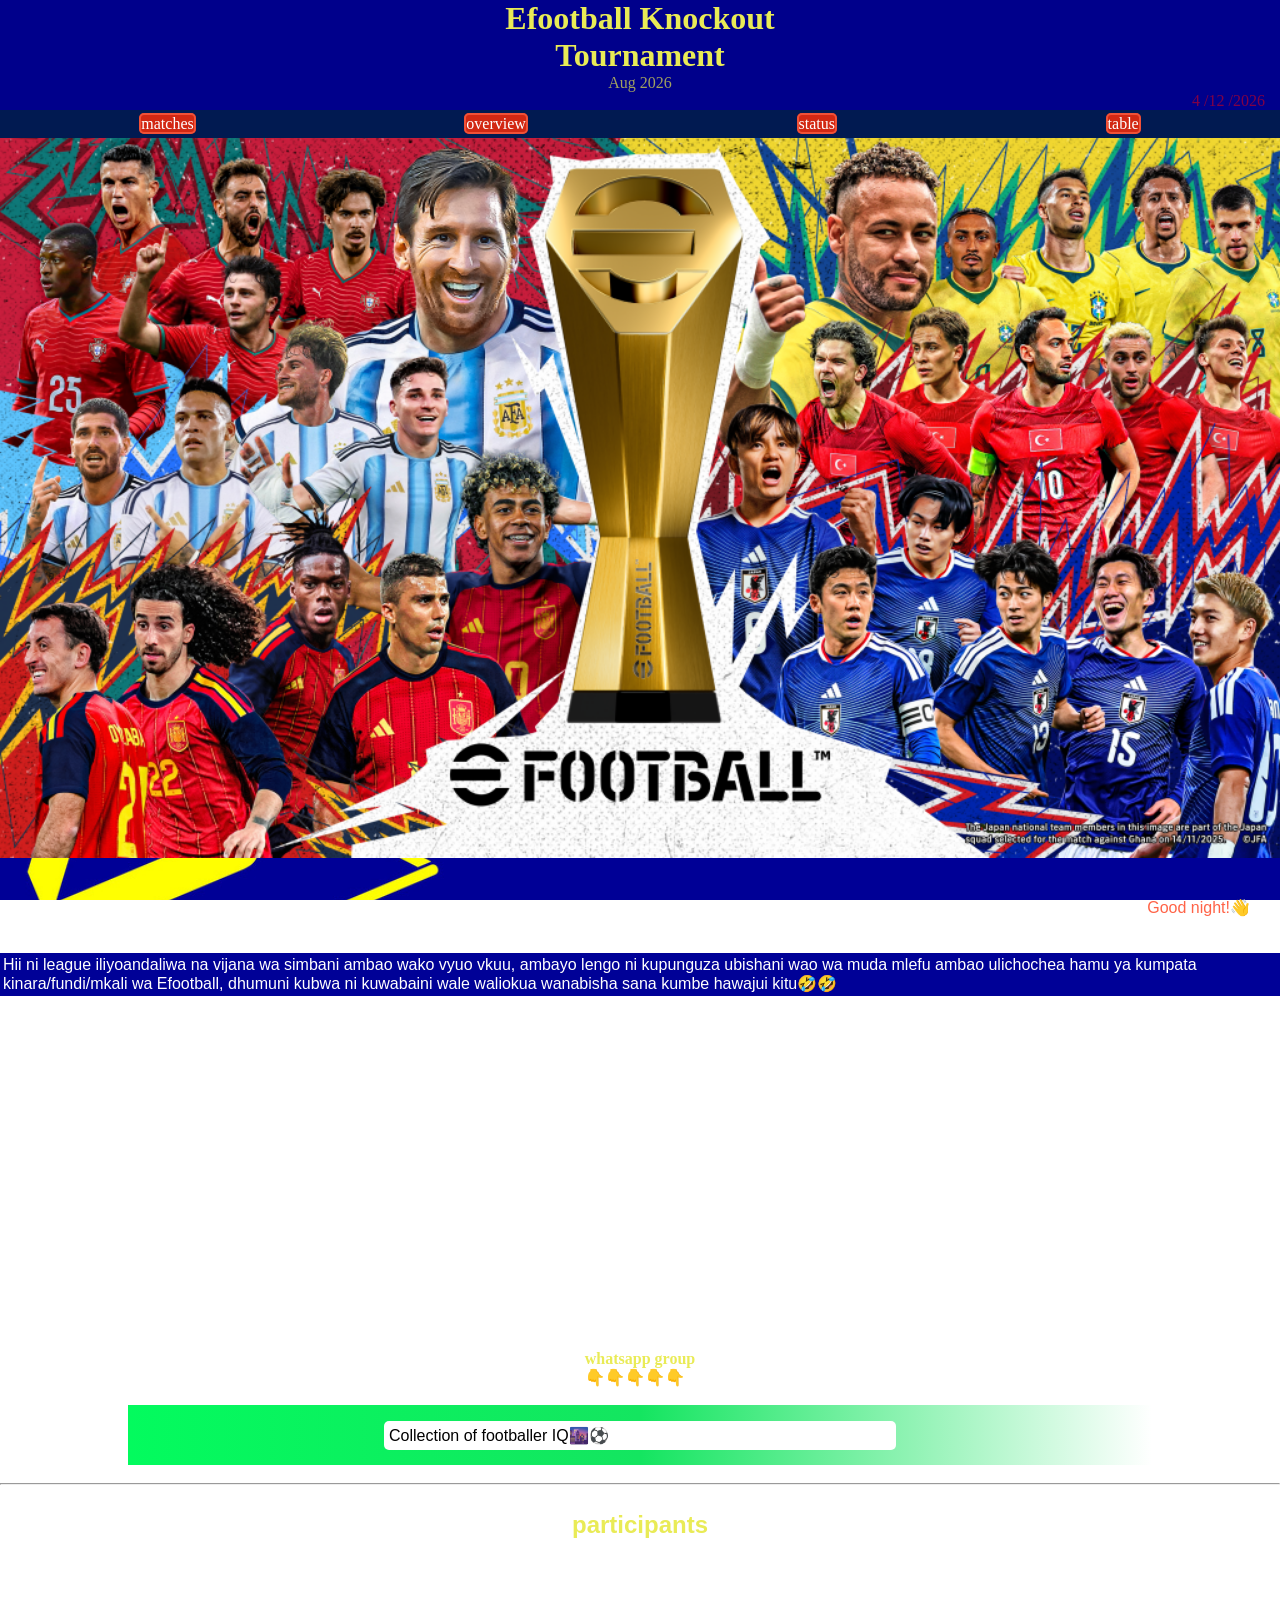
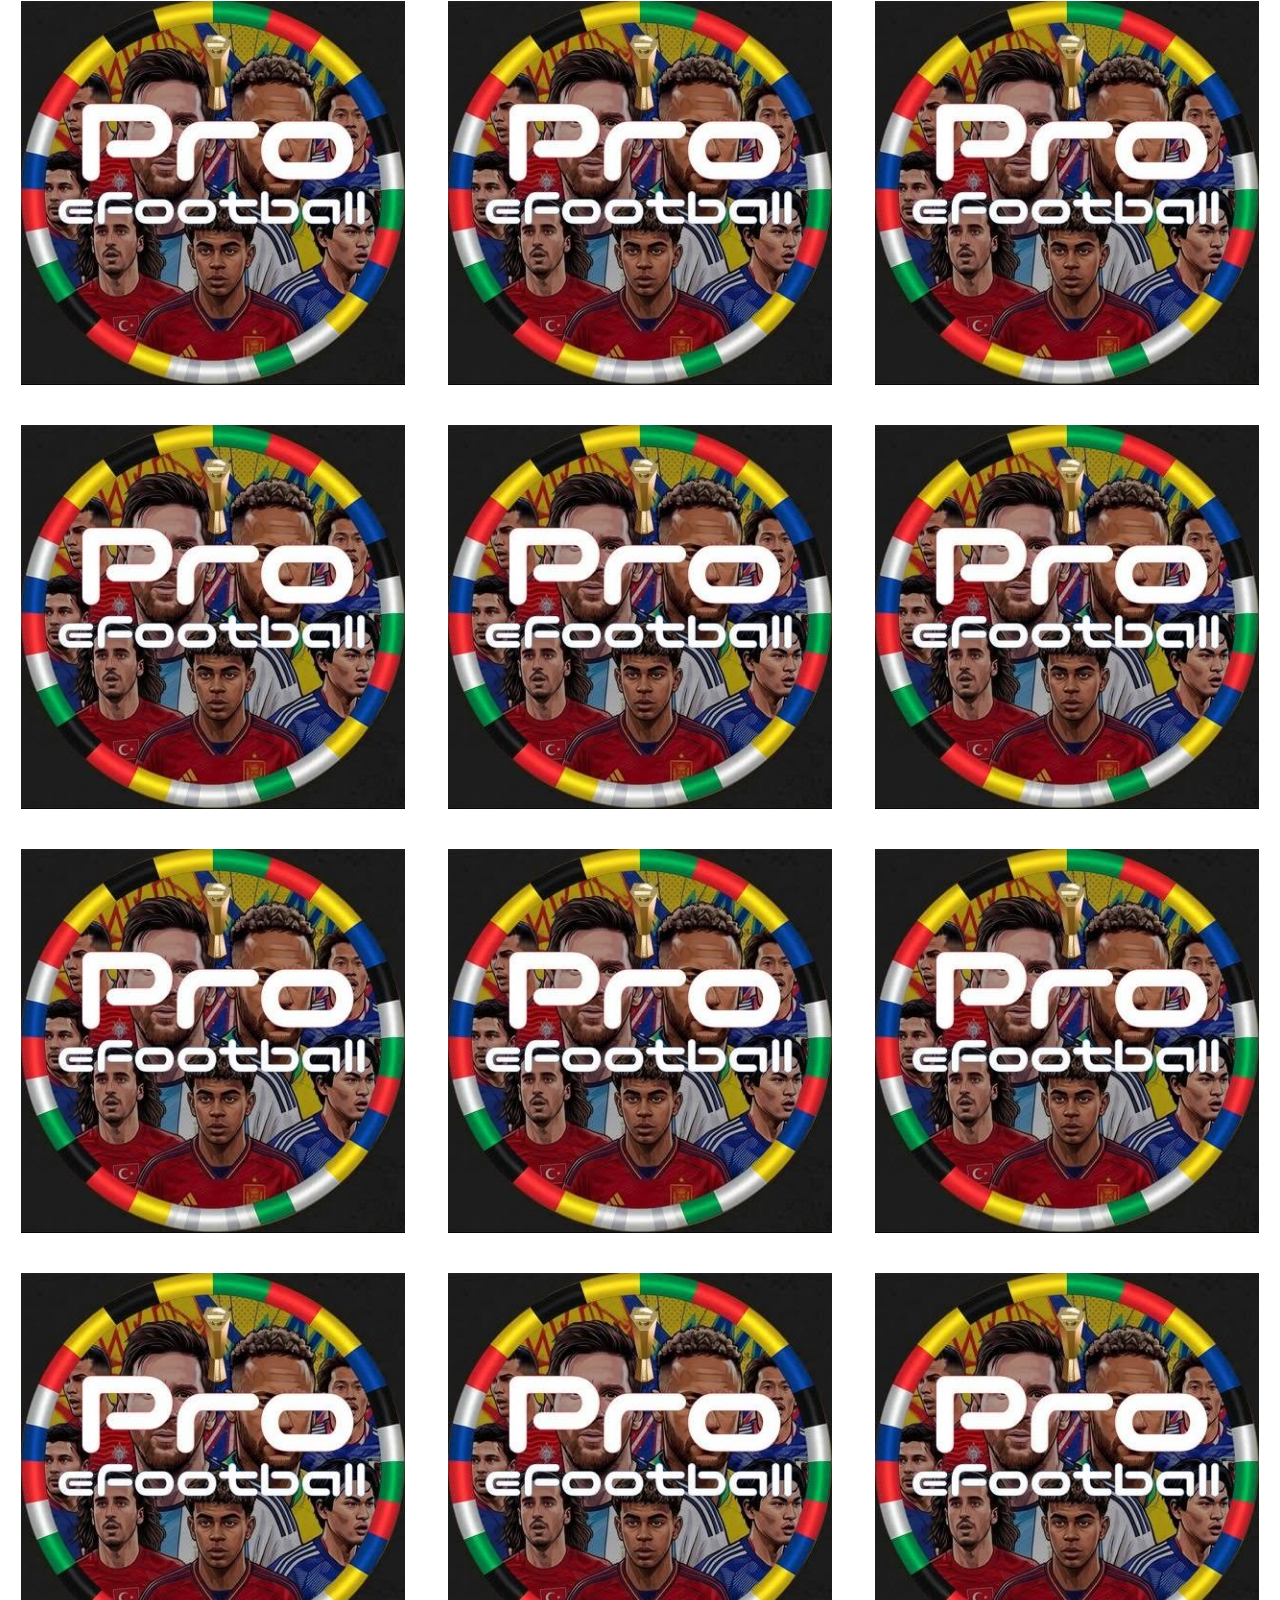
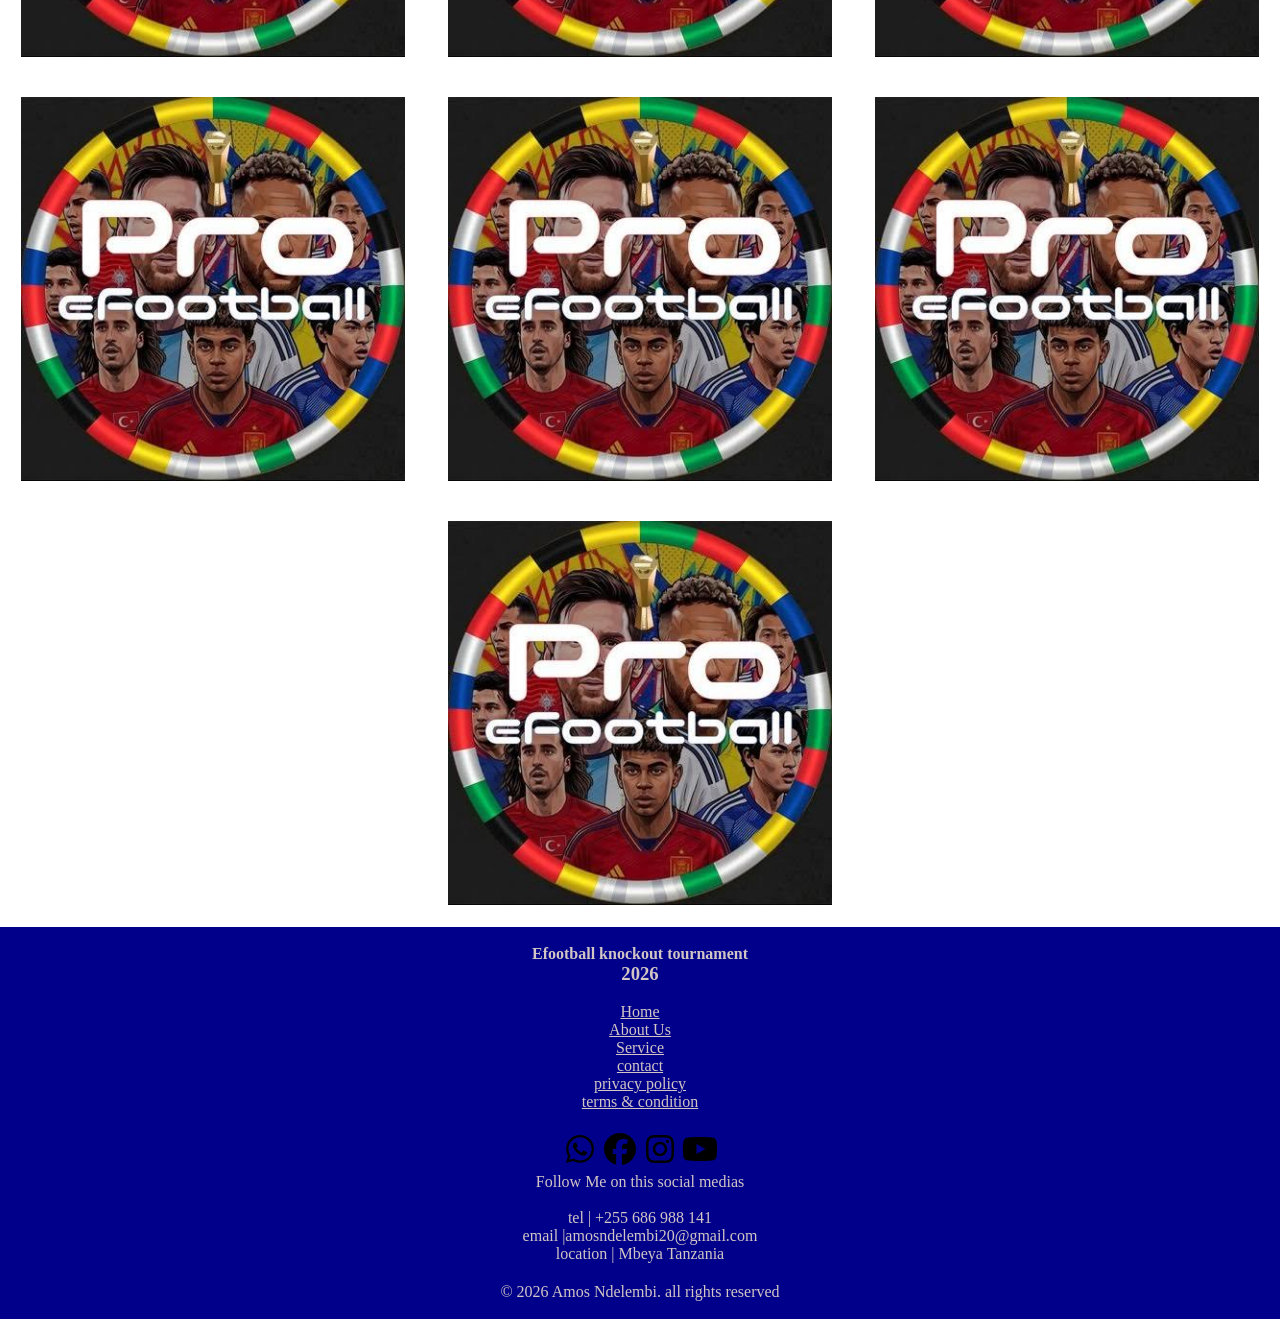
<file: index.html>
<!DOCTYPE html>
<html lang="en">
<head>
    <meta charset="UTF-8">
    <meta name="viewport" content="width=device-width, initial-scale=1.0">
    <title>Efootball knockout tournament</title>
    <link rel="stylesheet" href="style.css">
    <link rel="icon" type="image/x-icon" href="channels4_profile.jpg">
</head>
<body>
    <header>
        <div class="head">
            <h1 style="color: #E9EB56; text-align: center;">Efootball Knockout <br>Tournament </h1>
            <p style="color: #A1A160; text-align: center;">Aug 2026</p>
            <!-- <p id="date">date of today</p> -->
            <P id="demo"></P>
            <script>

                let date = new Date();

                let day = date.getDate();
                let month = date.getMonth() + 1;
                let year = date.getFullYear();

                document.getElementById('demo').innerHTML = day + " /" + month + " /" + year;
            </script>
        </div>
        <div class="link1">
            <div><a href="matches.html" class="link" title="view matches">matches</a></div>
            <div><a href="index.html" class="link" title="overview">overview</a></div>
            <div><a href="status.html" class="link" title="view status">status</a></div>
            <div><a href="table.html" class="link" title="view table">table</a></div>
        </div>
    </header>

   <main >
        
       <img src="efootball_v550_keyvisual_4k-1024x576.png" alt="photo" height="auto" width="100%">
       <br>
        <br><br>
        <div id="morning">
            <p id="good" style="font-family: Arial; text-align: end; color: tomato; padding-right:30px ;"></p>
            <script>
                let hour = new Date().getHours();
                let text;
        
                if(hour<=5){
                    text = "Good day!👋"
                }
                else if(hour<=11){
                    text = "Good morning!👋"
                }
                else if(hour<=15){
                    text = "Good afternoon!👋"
                }
                else if(hour<=18){
                    text = "Good evening!👋"
                }
                else{
                    text = "Good night!👋"
                }
                document.getElementById('good').innerHTML = text;
            </script>
        <div/><br><br>

     
      <!-- whatsapp group -->
      <div class="whatchannel" style="display: flex; align-items: center; flex-direction: column;">
            <div class="caption">
                <p id="text" style="padding: 3px; background-color: #000197; color: white; font-family: Arial, Helvetica, sans-serif;">Hii ni league iliyoandaliwa na vijana wa simbani ambao wako vyuo vkuu, ambayo lengo ni kupunguza ubishani wao wa muda mlefu ambao  ulichochea hamu ya kumpata kinara/fundi/mkali wa Efootball, dhumuni kubwa ni kuwabaini wale waliokua wanabisha sana kumbe hawajui kitu🤣🤣</p>
            </div>
            <br>
                        
            <!-- video -->
            <video height="300px" width="100%" autoplay muted>
                <source src="eFootball 2027 Mobile Best Goal🤔 - RIYANZ FC (1080p, h264).mp4">
            </video><br><br>


            <p style="color: #E9EB56;"><b>whatsapp group  <br> 👇👇👇👇👇</b></p> <br>
            <div class="kadogo" >
                <a href="https://chat.whatsapp.com/Gdx4RAJ3Z257T3Cns7PKDm" id="whatsappgroup" title="Open Whatsapp Group" target="_blank" style="font-family: Arial, Helvetica, sans-serif;">Collection of footballer IQ🌆⚽</a>
            </div>
      </div>
      <br> <hr style="border: solid 0.5 goldenrod;"><br>

      


    <!-- picha ndogondogo -->
      <h2 style="color: #E9EB56; padding: 8px; text-align: center;font-family: 'Gill Sans', 'Gill Sans MT', Calibri, 'Trebuchet MS', sans-serif;">participants</h2> <br><br>
      <!-- <div class="box" style="display: flex;"> -->
        <!-- 111111 -->
            <div class="box2" >
                <div class="bo" style=" width: 30%; border-radius: 5px;" >
                    <p style="color: white; font-family:'Trebuchet MS', 'Lucida Sans Unicode', 'Lucida Grande', 'Lucida Sans', Arial, sans-serif;">Hema Jr</p> 
                    <img src="images (1).jpg" alt="" height="auto" width="100%">
                </div>
                <div class="bo"  style=" width: 30%">
                    <p style="color: white; font-family:'Trebuchet MS', 'Lucida Sans Unicode', 'Lucida Grande', 'Lucida Sans', Arial, sans-serif;">Phenomenal four</p>
                    <img src="images (1).jpg" alt="" height="auto" width="100%">
                </div>
                <div class="bo"  style=" width: 30%">
                    <p style="color: white; font-family:'Trebuchet MS', 'Lucida Sans Unicode', 'Lucida Grande', 'Lucida Sans', Arial, sans-serif;">Official willy</p>
                    <img src="images (1).jpg" alt="" height="auto" width="100%">
                </div>
            </div> <br>


          <!-- 222222222   -->
            <div class="box2">
                <div class="bo"  style=" width: 30%">
                    <p style="color:white; font-family:'Trebuchet MS', 'Lucida Sans Unicode', 'Lucida Grande', 'Lucida Sans', Arial, sans-serif;">Meck 015</p>
                    <img src="images (1).jpg" alt="" height="auto" width="100%">
                </div>
                <div class="bo"  style=" width: 30%">
                    <p style="color: white; font-family:'Trebuchet MS', 'Lucida Sans Unicode', 'Lucida Grande', 'Lucida Sans', Arial, sans-serif;">Majula the Great</p>
                    <img src="images (1).jpg" alt="" height="auto" width="100%">
                </div>
                <div class="bo" style=" width: 30%; border-radius: 5px;" >
                    <p style="color: white; font-family:'Trebuchet MS', 'Lucida Sans Unicode', 'Lucida Grande', 'Lucida Sans', Arial, sans-serif;">Gigoh Jr</p> 
                    <img src="images (1).jpg" alt="" height="auto" width="100%">
                </div>
            </div><br>



         <!-- 33333333    -->
            <div class="box2" >
                <div class="bo" style=" width: 30%; border-radius: 5px;" >
                     <p style="color: white; font-family:'Trebuchet MS', 'Lucida Sans Unicode', 'Lucida Grande', 'Lucida Sans', Arial, sans-serif;">Hustler001</p> 
                     <img src="images (1).jpg" alt="" height="auto" width="100%">
                </div>
                 <div class="bo"  style=" width: 30%">
                     <!-- <p style="color: #f0a709;"></p>  -->
                     <p style="color: white; font-family:'Trebuchet MS', 'Lucida Sans Unicode', 'Lucida Grande', 'Lucida Sans', Arial, sans-serif;">Viva Jimmy</p>
                     <img src="images (1).jpg" alt="" height="auto" width="100%">
                </div>
                 <div class="bo"  style=" width: 30%">
                     <p style="color: white; font-family:'Trebuchet MS', 'Lucida Sans Unicode', 'Lucida Grande', 'Lucida Sans', Arial, sans-serif;">Josyfy</p>
                     <img src="images (1).jpg" alt="" height="auto" width="100%">
                </div>
            </div> <br>


        <!-- 444444444  -->
            <div class="box2">
            
                <div class="bo" style=" width: 30%; border-radius: 5px;" >
                    <p style="color: white; font-family:'Trebuchet MS', 'Lucida Sans Unicode', 'Lucida Grande', 'Lucida Sans', Arial, sans-serif;">Chumpu</p> 
                    <img src="images (1).jpg" alt="" height="auto" width="100%">
                </div>
               
                <div class="bo"  style=" width: 30%">
                    <p style="color: white; font-family:'Trebuchet MS', 'Lucida Sans Unicode', 'Lucida Grande', 'Lucida Sans', Arial, sans-serif;">4js</p>
                    <img src="images (1).jpg" alt="" height="auto" width="100%">
                </div>
                <div class="bo"  style=" width: 30%">
                    <p style="color: white; font-family:'Trebuchet MS', 'Lucida Sans Unicode', 'Lucida Grande', 'Lucida Sans', Arial, sans-serif;">Malenda boy</p>
                    <img src="images (1).jpg" alt="" height="auto" width="100%">
                </div>
            </div><br>




         <!-- 555555555  -->    
            <div class="box2">
                <div class="bo"  style=" width: 30%">
                    <p style="color: white; font-family:'Trebuchet MS', 'Lucida Sans Unicode', 'Lucida Grande', 'Lucida Sans', Arial, sans-serif;">Samba Loketo</p>
                    <img src="images (1).jpg" alt="" height="auto" width="100%">
                </div>
                <div class="bo"  style=" width: 30%">
                    <p style="color: white; font-family:'Trebuchet MS', 'Lucida Sans Unicode', 'Lucida Grande', 'Lucida Sans', Arial, sans-serif;">Chochii</p>
                    <img src="images (1).jpg" alt="" height="auto" width="100%">
                </div>
                <div class="bo" style=" width: 30%; border-radius: 5px;" >
                    <p style="color: white; font-family:'Trebuchet MS', 'Lucida Sans Unicode', 'Lucida Grande', 'Lucida Sans', Arial, sans-serif;">MWALIMA</p> 
                    <img src="images (1).jpg" alt="" height="auto" width="100%">
                </div>
            </div> <br>


        <!-- 66666666     -->
            <div class="box1" style="display:flex; justify-content: space-around;" >
                <div class="bo"  style=" width: 30%">
                    <p style="color: white; font-family:'Trebuchet MS', 'Lucida Sans Unicode', 'Lucida Grande', 'Lucida Sans', Arial, sans-serif;">INeymar10</p>
                    <img src="images (1).jpg" alt="" height="auto" width="100%">
                </div>

            </div><br>
      
   </main>
   <footer>
    <!-- copyright -->
        <br>
        <p style="text-align: center; color: rgb(210, 197, 197); "><b>Efootball knockout tournament</b></p>
        <h3 style="text-align: center; color: rgb(210, 197, 197)">2026</h3>
         <br>
        
        <!-- link    -->
        <div class="linkmuhimu">
            <a href="" class="muhimu">Home</a>
            <a href="" class="muhimu">About Us</a>
            <a href="" class="muhimu">Service</a>
            <a href="" class="muhimu">contact</a>
            <a href="" class="muhimu">privacy policy</a>
            <a href="" class="muhimu">terms & condition</a>
        </div> <br>
        <div class="social">
            <a href="https://wa.me/255686988141" id="whatsapp" target="_blank"><img src="whatsapp-brands-solid-full.svg" alt="whatsap" height="40px" width="40px"></a>
            <a href="https://WWW.facebook.com/ndelembiamos" id="face" target="_blank"><img src="facebook-brands-solid-full.svg" alt="facebook" height="40px" width="40px"></a>
            <a href="https://www.instagram.com/AmosNdelembi" id="insta" target="_blank"><img src="instagram-brands-solid-full.svg" alt="instagram" height="40px" width="40px"></a>
            <a href="https://WWW.youtube.com/@AmosNdelembi" id="you" target="_blank"><img src="youtube-brands-solid-full.svg" alt="youtube" height="40px" width="40px"></a>
        </div>
        <p style="text-align: center; color: rgb(210, 197, 197)">Follow Me on this social medias</p> <br>
        <p  style="text-align: center; color: rgb(210, 197, 197)">tel | +255 686 988 141</p>
        <p  style="text-align: center; color: rgb(210, 197, 197)">email |amosndelembi20@gmail.com</p>
        <p  style="text-align: center; color: rgb(210, 197, 197)">location | Mbeya Tanzania</p>
        
        <p id="last" style="color: rgb(210, 197, 197)">&copy; 2026 Amos Ndelembi. all rights reserved </p> <br>
   </footer>


</body>
</html>
</file>
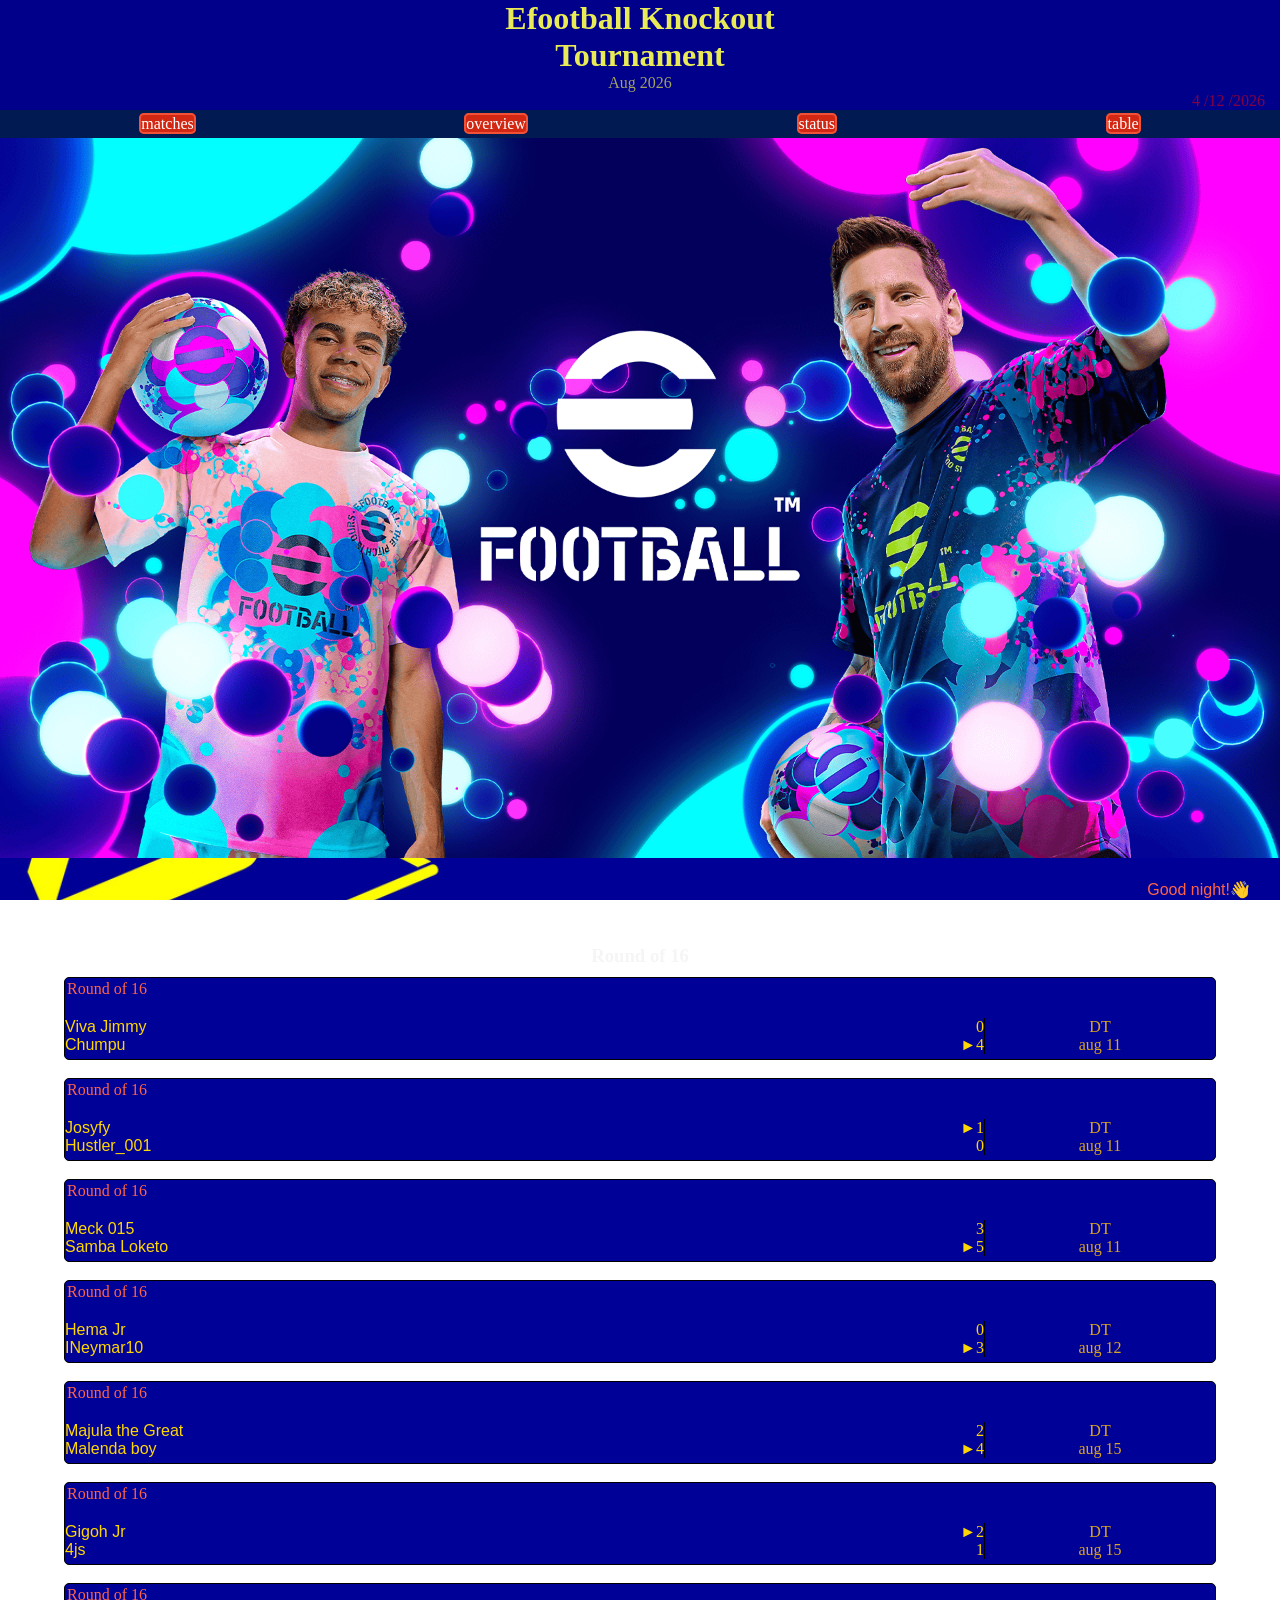
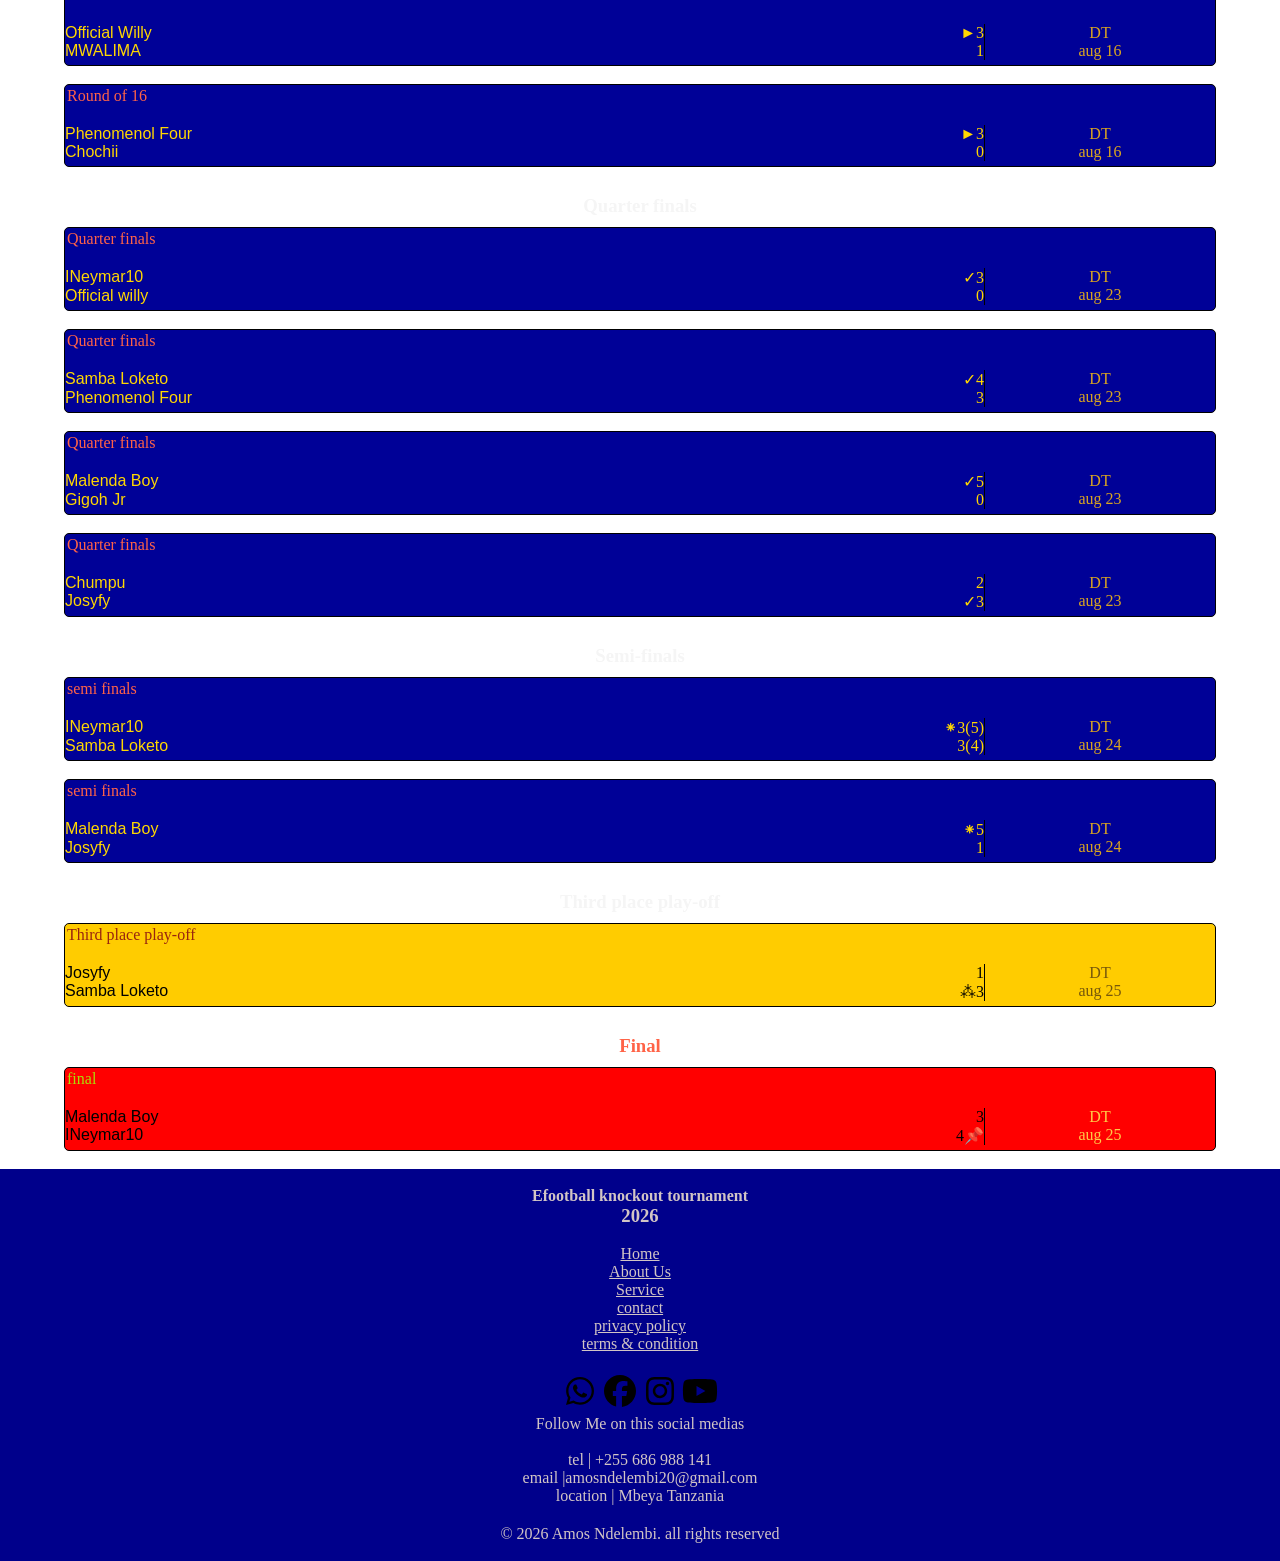
<file: matches.html>
<!DOCTYPE html>
<html lang="en">
<head>
    <meta charset="UTF-8">
    <meta name="viewport" content="width=device-width, initial-scale=1.0">
    <title>Efootball knockout tournament</title>
    <link rel="stylesheet" href="style.css">
    <link rel="icon" type="image/x-icon" href="channels4_profile.jpg">
</head>
<body>
    <header>
        <div class="head">
            <h1 style="color: #E9EB56; text-align: center;">Efootball Knockout <br>Tournament </h1>
            <p style="color: #A1A160; text-align: center;">Aug 2026</p>
            <!-- <p id="date">date of today</p> -->
            <P id="demo"></P>
            <script>

                let date = new Date();

                let day = date.getDate();
                let month = date.getMonth() + 1;
                let year = date.getFullYear();

                document.getElementById('demo').innerHTML = day + " /" + month + " /" + year;
            </script>
        </div>
        <div class="link1">
            <div><a href="matches.html" class="link">matches</a></div>
            <div><a href="index.html" class="link">overview</a></div>
            <div><a href="status.html" class="link">status</a></div>
            <div><a href="table.html" class="link">table</a></div>
        </div>
    </header>


      <!-- maelzooooo -->
    <main>
        <img src="main_page_1.png" alt="page" height="auto" width="100%">
        <br><br>
        <div id="morning">
            <p id="good" style="font-family: Arial; text-align: end; color: tomato; padding-right:30px ;"></p>
            <script>
                let hour = new Date().getHours();
                let text;
        
                if(hour<=5){
                    text = "Good day!👋"
                }
                else if(hour<=11){
                    text = "Good morning!👋"
                }
                else if(hour<=15){
                    text = "Good afternoon!👋"
                }
                else if(hour<=18){
                    text = "Good evening!👋"
                }
                else{
                    text = "Good night!👋"
                }
                document.getElementById('good').innerHTML = text;
            </script>
        <div/><br><br>
            
       <h3 style="text-align:center; padding:10px; color: whitesmoke">Round of 16</h3> 
       <div class="case" style="display: flex; justify-content: center; flex-direction: column; align-items: center;">


        <!-- 11111 -->
            <div class="case1" style="border: solid 1px black; width: 90%; border-radius: 5px; padding-bottom: 5px;" >
                <p style="padding: 2px; color: tomato;">Round of 16</p> <br>
                    <div id="bad" style="display: flex;">
                        <div class="cas1" style="border-right: solid 1px black; width: 80%;">
                            <div class="ca1" style="display: flex; justify-content: space-between;">
                                <p style="color: gold;font-family: Arial, Helvetica, sans-serif;">Viva Jimmy</p>
                                <p style="color: gold">0</p>
                            </div>
                            <div class="ca1" style="display: flex; justify-content: space-between;">
                                <p style="color: gold;font-family: Arial, Helvetica, sans-serif;">Chumpu</p>
                                <p style="color: gold">►4</p>
                            </div>
                        </div>
                        <div class="cas2" style=" width: 20%;" >
                            <p style="text-align: center; color: goldenrod;">DT</p>
                            <p style="text-align: center; color: goldenrod;">aug 11</p>
                        </div>
                    </div>    
            </div><br>



            <!-- 222222222 -->

            <div class="case1" style="border: solid 1px black; width: 90%; border-radius: 5px; padding-bottom: 5px;" >
                <p style="padding: 2px; color: tomato;">Round of 16</p> <br>
                    <div id="bad" style="display: flex;">
                        <div class="cas1" style="border-right: solid 1px black; width: 80%;">
                            <div class="ca1" style="display: flex; justify-content: space-between;">
                                <p style="color: gold;font-family: Arial, Helvetica, sans-serif;">Josyfy</p>
                                <p style="color: gold">►1</p>
                            </div>
                            <div class="ca1" style="display: flex; justify-content: space-between;">
                                <p style="color: gold;font-family: Arial, Helvetica, sans-serif;">Hustler_001</p>
                                <p style="color: gold">0</p>
                            </div>
                        </div>
                        <div class="cas2" style=" width: 20%;" >
                            <p style="text-align: center; color:goldenrod">DT</p>
                            <p style="text-align: center; color: goldenrod;">aug 11</p>
                        </div>
                    </div>    
            </div> <br>

        <!-- 33333333     -->
            <div class="case1" style="border: solid 1px black; width: 90%; border-radius: 5px; padding-bottom: 5px;" >
                <p style="padding: 2px; color: tomato;">Round of 16</p> <br>
                    <div id="bad" style="display: flex;">
                        <div class="cas1" style="border-right: solid 1px black; width: 80%;">
                            <div class="ca1" style="display: flex; justify-content: space-between;">
                                <p style="color: gold;font-family: Arial, Helvetica, sans-serif;">Meck 015</p>
                                <p style="color: gold">3</p>
                            </div>
                            <div class="ca1" style="display: flex; justify-content: space-between;">
                                <p style="color: gold;font-family: Arial, Helvetica, sans-serif;">Samba Loketo</p>
                                <p style="color: gold">►5</p>
                            </div>
                        </div>
                        <div class="cas2" style=" width: 20%;" >
                            <p style="text-align: center; color:goldenrod">DT</p>
                            <p style="text-align: center; color: goldenrod;">aug 11</p>
                        </div>
                    </div>    
            </div> <br>

         <!-- 4444444    -->
            <div class="case1" style="border: solid 1px black; width: 90%; border-radius: 5px; padding-bottom: 5px;" >
                <p style="padding: 2px; color: tomato;">Round of 16</p> <br>
                    <div id="bad" style="display: flex;">
                        <div class="cas1" style="border-right: solid 1px black; width: 80%;">
                            <div class="ca1" style="display: flex; justify-content: space-between;">
                                <p style="color: gold;font-family: Arial, Helvetica, sans-serif;">Hema Jr</p>
                                <p style="color: gold">0</p>
                            </div>
                            <div class="ca1" style="display: flex; justify-content: space-between;">
                                <p style="color: gold;font-family: Arial, Helvetica, sans-serif;">INeymar10</p>
                                <p style="color: gold">►3</p>
                            </div>
                        </div>
                        <div class="cas2" style=" width: 20%;" >
                            <p style="text-align: center; color:goldenrod">DT</p>
                            <p style="text-align: center; color: goldenrod;">aug 12</p>
                        </div>
                    </div>    
            </div> <br>


        <!-- 5555555     -->
            <div class="case1" style="border: solid 1px black; width: 90%; border-radius: 5px; padding-bottom: 5px;" >
                <p style="padding: 2px; color: tomato;">Round of 16</p> <br>
                    <div id="bad" style="display: flex;">
                        <div class="cas1" style="border-right: solid 1px black; width: 80%;">
                            <div class="ca1" style="display: flex; justify-content: space-between;">
                                <p style="color: gold;font-family: Arial, Helvetica, sans-serif;">Majula the Great</p>
                                <p style="color: gold">2</p>
                            </div>
                            <div class="ca1" style="display: flex; justify-content: space-between;">
                                <p style="color: gold;font-family: Arial, Helvetica, sans-serif;">Malenda boy</p>
                                <p style="color: gold">►4</p>
                            </div>
                        </div>
                        <div class="cas2" style=" width: 20%;" >
                            <p style="text-align: center; color:goldenrod">DT</p>
                            <p style="text-align: center; color: goldenrod;">aug 15</p>
                        </div>
                    </div>    
            </div> <br>


        <!-- 6666666     -->
            <div class="case1" style="border: solid 1px black; width: 90%; border-radius: 5px; padding-bottom: 5px;" >
                <p style="padding: 2px; color: tomato;">Round of 16</p> <br>
                    <div id="bad" style="display: flex;">
                        <div class="cas1" style="border-right: solid 1px black; width: 80%;">
                            <div class="ca1" style="display: flex; justify-content: space-between;">
                                <p style="color: gold;font-family: Arial, Helvetica, sans-serif;">Gigoh Jr</p>
                                <p style="color: gold">►2</p>
                            </div>
                            <div class="ca1" style="display: flex; justify-content: space-between;">
                                <p style="color: gold;font-family: Arial, Helvetica, sans-serif;">4js</p>
                                <p style="color: gold">1</p>
                            </div>
                        </div>
                        <div class="cas2" style=" width: 20%;" >
                            <p style="text-align: center; color:goldenrod">DT</p>
                            <p style="text-align: center; color: goldenrod;">aug 15</p>
                        </div>
                    </div>    
            </div> <br>


        <!-- 77777777     -->
            <div class="case1" style="border: solid 1px black; width: 90%; border-radius: 5px; padding-bottom: 5px;" >
                <p style="padding: 2px; color: tomato;">Round of 16</p> <br>
                    <div id="bad" style="display: flex;">
                        <div class="cas1" style="border-right: solid 1px black; width: 80%;">
                            <div class="ca1" style="display: flex; justify-content: space-between;">
                                <p style="color: gold;font-family: Arial, Helvetica, sans-serif;">Official Willy</p>
                                <p style="color: gold">►3</p>
                            </div>
                            <div class="ca1" style="display: flex; justify-content: space-between;">
                                <p style="color: gold;font-family: Arial, Helvetica, sans-serif;">MWALIMA</p>
                                <p style="color: gold">1</p>
                            </div>
                        </div>
                        <div class="cas2" style=" width: 20%;" >
                            <p style="text-align: center; color:goldenrod">DT</p>
                            <p style="text-align: center; color: goldenrod;">aug 16</p>
                        </div>
                    </div>    
            </div> <br>



            <!-- 88888888 -->
            <div class="case1" style="border: solid 1px black; width: 90%; border-radius: 5px; padding-bottom: 5px;" >
                <p style="padding: 2px; color: tomato;">Round of 16</p> <br>
                    <div id="bad" style="display: flex;">
                        <div class="cas1" style="border-right: solid 1px black; width: 80%;">
                            <div class="ca1" style="display: flex; justify-content: space-between;">
                                <p style="color: gold;font-family: Arial, Helvetica, sans-serif;">Phenomenol Four</p>
                                <p style="color: gold">►3</p>
                            </div>
                            <div class="ca1" style="display: flex; justify-content: space-between;">
                                <p style="color: gold;font-family: Arial, Helvetica, sans-serif;">Chochii</p>
                                <p style="color: gold">0</p>
                            </div>
                        </div>
                        <div class="cas2" style=" width: 20%;" >
                            <p style="text-align: center; color:goldenrod">DT</p>
                            <p style="text-align: center; color: goldenrod;">aug 16</p>
                        </div>
                    </div>    
            </div> <br>
            
<!-- round 8 -->
       </div>
       <h3 style="text-align:center; padding:10px; color: whitesmoke">Quarter finals</h3> 
       <div class="case" style="display: flex; justify-content: center; flex-direction: column; align-items: center;">


        <!-- 11111 -->
            <div class="case1" style="border: solid 1px black; width: 90%; border-radius: 5px; padding-bottom: 5px;" >
                <p style="padding: 2px; color: tomato;">Quarter finals</p> <br>
                    <div id="bad" style="display: flex;">
                        <div class="cas1" style="border-right: solid 1px black; width: 80%;">
                            <div class="ca1" style="display: flex; justify-content: space-between;">
                                <p style="color: gold;font-family: Arial, Helvetica, sans-serif;">INeymar10</p>
                                <p style="color: gold">✓3</p>
                            </div>
                            <div class="ca1" style="display: flex; justify-content: space-between;">
                                <p style="color: gold;font-family: Arial, Helvetica, sans-serif;">Official willy</p>
                                <p style="color: gold">0</p>
                            </div>
                        </div>
                        <div class="cas2" style=" width: 20%;" >
                            <p style="text-align: center; color: goldenrod;">DT</p>
                            <p style="text-align: center; color: goldenrod;">aug 23</p>
                        </div>
                    </div>    
            </div><br>



            <!-- 222222222 -->

            <div class="case1" style="border: solid 1px black; width: 90%; border-radius: 5px; padding-bottom: 5px;" >
                <p style="padding: 2px; color: tomato;">Quarter finals</p> <br>
                    <div id="bad" style="display: flex;">
                        <div class="cas1" style="border-right: solid 1px black; width: 80%;">
                            <div class="ca1" style="display: flex; justify-content: space-between;">
                                <p style="color: gold;font-family: Arial, Helvetica, sans-serif;">Samba Loketo</p>
                                <p style="color: gold">✓4</p>
                            </div>
                            <div class="ca1" style="display: flex; justify-content: space-between;">
                                <p style="color: gold;font-family: Arial, Helvetica, sans-serif;">Phenomenol Four</p>
                                <p style="color: gold">3</p>
                            </div>
                        </div>
                        <div class="cas2" style=" width: 20%;" >
                            <p style="text-align: center; color:goldenrod">DT</p>
                            <p style="text-align: center; color: goldenrod;">aug 23</p>
                        </div>
                    </div>    
            </div> <br>



         <!-- 333333    -->
            <div class="case1" style="border: solid 1px black; width: 90%; border-radius: 5px; padding-bottom: 5px;" >
                <p style="padding: 2px; color: tomato;">Quarter finals</p> <br>
                    <div id="bad" style="display: flex;">
                        <div class="cas1" style="border-right: solid 1px black; width: 80%;">
                            <div class="ca1" style="display: flex; justify-content: space-between;">
                                <p style="color: gold;font-family: Arial, Helvetica, sans-serif;">Malenda Boy</p>
                                <p style="color: gold">✓5</p>
                            </div>
                            <div class="ca1" style="display: flex; justify-content: space-between;">
                                <p style="color: gold;font-family: Arial, Helvetica, sans-serif;">Gigoh Jr</p>
                                <p style="color: gold">0</p>
                            </div>
                        </div>
                        <div class="cas2" style=" width: 20%;" >
                            <p style="text-align: center; color:goldenrod">DT</p>
                            <p style="text-align: center; color: goldenrod;">aug 23</p>
                        </div>
                    </div>    
            </div> <br>


        <!-- 4444444     -->
            <div class="case1" style="border: solid 1px black; width: 90%; border-radius: 5px; padding-bottom: 5px;" >
                <p style="padding: 2px; color: tomato;">Quarter finals</p> <br>
                    <div id="bad" style="display: flex;">
                        <div class="cas1" style="border-right: solid 1px black; width: 80%;">
                            <div class="ca1" style="display: flex; justify-content: space-between;">
                                <p style="color: gold;font-family: Arial, Helvetica, sans-serif;">Chumpu</p>
                                <p style="color: gold;">2</p>
                            </div>
                            <div class="ca1" style="display: flex; justify-content: space-between;">
                                <p style="color: gold;font-family: Arial, Helvetica, sans-serif;">Josyfy</p>
                                <p style="color: gold">✓3</p>
                            </div>
                        </div>
                        <div class="cas2" style=" width: 20%;" >
                            <p style="text-align: center; color:goldenrod">DT</p>
                            <p style="text-align: center; color: goldenrod;">aug 23</p>
                        </div>
                    </div>    
            </div> <br>
           
            
<!-- semi finals -->
       </div>
       <h3 style="text-align:center; padding:10px; color: whitesmoke">Semi-finals</h3> 
       <div class="case" style="display: flex; justify-content: center; flex-direction: column; align-items: center;">


        <!-- 11111 -->
            <div class="case1" style="border: solid 1px black; width: 90%; border-radius: 5px; padding-bottom: 5px;" >
                <p style="padding: 2px; color:tomato;">semi finals</p> <br>
                    <div id="bad" style="display: flex;">
                        <div class="cas1" style="border-right: solid 1px black; width: 80%;">
                            <div class="ca1" style="display: flex; justify-content: space-between;">
                                <p style="color: gold;font-family: Arial, Helvetica, sans-serif;">INeymar10</p>
                                <p style="color: gold">⁕3(5)</p>
                            </div>
                            <div class="ca1" style="display: flex; justify-content: space-between;">
                                <p style="color: gold;font-family: Arial, Helvetica, sans-serif;">Samba Loketo</p>
                                <p style="color: gold">3(4)</p>
                            </div>
                        </div>
                        <div class="cas2" style=" width: 20%;" >
                            <p style="text-align: center; color: goldenrod;">DT</p>
                            <p style="text-align: center; color: goldenrod;">aug 24</p>
                        </div>
                    </div>    
            </div><br>



            <!-- 222222222 -->

            <div class="case1" style="border: solid 1px black; width: 90%; border-radius: 5px; padding-bottom: 5px;" >
                <p style="padding: 2px; color: tomato;">semi finals</p> <br>
                    <div id="bad" style="display: flex;">
                        <div class="cas1" style="border-right: solid 1px black; width: 80%;">
                            <div class="ca1" style="display: flex; justify-content: space-between;">
                                <p style="color: gold;font-family: Arial, Helvetica, sans-serif;">Malenda Boy</p>
                                <p style="color: gold">⁕5</p>
                            </div>
                            <div class="ca1" style="display: flex; justify-content: space-between;">
                                <p style="color: gold;font-family: Arial, Helvetica, sans-serif;">Josyfy</p>
                                <p style="color: gold">1</p>
                            </div>
                        </div>
                        <div class="cas2" style=" width: 20%;" >
                            <p style="text-align: center; color:goldenrod">DT</p>
                            <p style="text-align: center; color: goldenrod;">aug 24</p>
                        </div>
                    </div>    
            </div> <br>
     
            
            <!-- third place play-off -->

       </div>
       <h3 style="text-align:center; padding:10px; color: whitesmoke">Third place play-off</h3> 
       <div class="cases" style="display: flex; justify-content: center; flex-direction: column; align-items: center;">


        <!-- 11111 -->
            <div class="case1" style="border: solid 1px black; width: 90%; border-radius: 5px; padding-bottom: 5px; background-color: rgb(255, 204, 0);" >
                <p style="padding: 2px; color: rgb(153, 36, 15);">Third place play-off</p> <br>
                    <div id="bad" style="display: flex;">
                        <div class="cas1" style="border-right: solid 1px black; width: 80%;">
                            <div class="ca1" style="display: flex; justify-content: space-between;">
                                <p style="font-family: Arial, Helvetica, sans-serif;">Josyfy</p>
                                <p>1</p>
                            </div>
                            <div class="ca1" style="display: flex; justify-content: space-between;">
                                <p style="font-family: Arial, Helvetica, sans-serif;">Samba Loketo</p>
                                <p>⁂3</p>
                            </div>
                        </div>
                        <div class="cas2" style=" width: 20%;" >
                            <p style="text-align: center; color:  rgb(118, 87, 11);">DT</p>
                            <p style="text-align: center; color:  rgb(118, 87, 11);">aug 25</p>
                        </div>
                    </div>    
            </div><br>

            <!-- final -->
       </div>
       <h3 style="text-align:center; padding:10px; color: tomato;">Final</h3> 
       <div class="cases" style="display: flex; justify-content: center; flex-direction: column; align-items: center;">


        <!-- 11111 -->
            <div class="case1" style="border: solid 1px black; width: 90%; border-radius: 5px; padding-bottom: 5px;background-color: red" >
                <p style="padding: 2px; color: rgb(171, 221, 7);">final</p> <br>
                    <div id="bad" style="display: flex;">
                        <div class="cas1" style="border-right: solid 1px black; width: 80%;">
                            <div class="ca1" style="display: flex; justify-content: space-between;">
                                <p style="font-family: Arial, Helvetica, sans-serif;">Malenda Boy</p>
                                <p >3</p>
                            </div>
                            <div class="ca1" style="display: flex; justify-content: space-between;">
                                <p style="font-family: Arial, Helvetica, sans-serif;">INeymar10</p>
                                <p >4📌</p>
                            </div>
                        </div>
                        <div class="cas2" style=" width: 20%;" >
                            <p style="text-align: center; color: rgb(255, 203, 71);">DT</p>
                            <p style="text-align: center; color: rgb(255, 203, 71);">aug 25</p>
                        </div>
                    </div>    
            </div><br>

    </main>

    <!-- mwishooooo -->

    <footer>
    <!-- copyright -->
        <br>
        <p style="text-align: center; color: rgb(210, 197, 197); "><b>Efootball knockout tournament</b></p>
        <h3 style="text-align: center; color: rgb(210, 197, 197); ">2026</h3>
         <br>
        
        <!-- link    -->
        <div class="linkmuhimu">
            <a href="" class="muhimu">Home</a>
            <a href="" class="muhimu">About Us</a>
            <a href="" class="muhimu">Service</a>
            <a href="" class="muhimu">contact</a>
            <a href="" class="muhimu">privacy policy</a>
            <a href="" class="muhimu">terms & condition</a>
        </div> <br>
        <div class="social">
            <a href="https://wa.me/255686988141" id="whatsapp" target="_blank"><img src="whatsapp-brands-solid-full.svg" alt="whatsap" height="40px" width="40px"></a>
            <a href="https://WWW.facebook.com/ndelembiamos" id="face" target="_blank"><img src="facebook-brands-solid-full.svg" alt="facebook" height="40px" width="40px"></a>
            <a href="https://www.instagram.com/AmosNdelembi" id="insta" target="_blank"><img src="instagram-brands-solid-full.svg" alt="instagram" height="40px" width="40px"></a>
            <a href="https://WWW.youtube.com/@AmosNdelembi" id="you" target="_blank"><img src="youtube-brands-solid-full.svg" alt="youtube" height="40px" width="40px"></a>
        </div>
        <p style="text-align: center; color: rgb(210, 197, 197);">Follow Me on this social medias</p> <br>
        <p  style="text-align: center; color: rgb(210, 197, 197);">tel | +255 686 988 141</p>
        <p  style="text-align: center; color: rgb(210, 197, 197);">email |amosndelembi20@gmail.com</p>
        <p  style="text-align: center; color: rgb(210, 197, 197);">location | Mbeya Tanzania</p>
        
        <p id="last" style="color: rgb(210, 197, 197);">&copy; 2026 Amos Ndelembi. all rights reserved </p> <br>
    </footer>
</body>
</html>
</file>
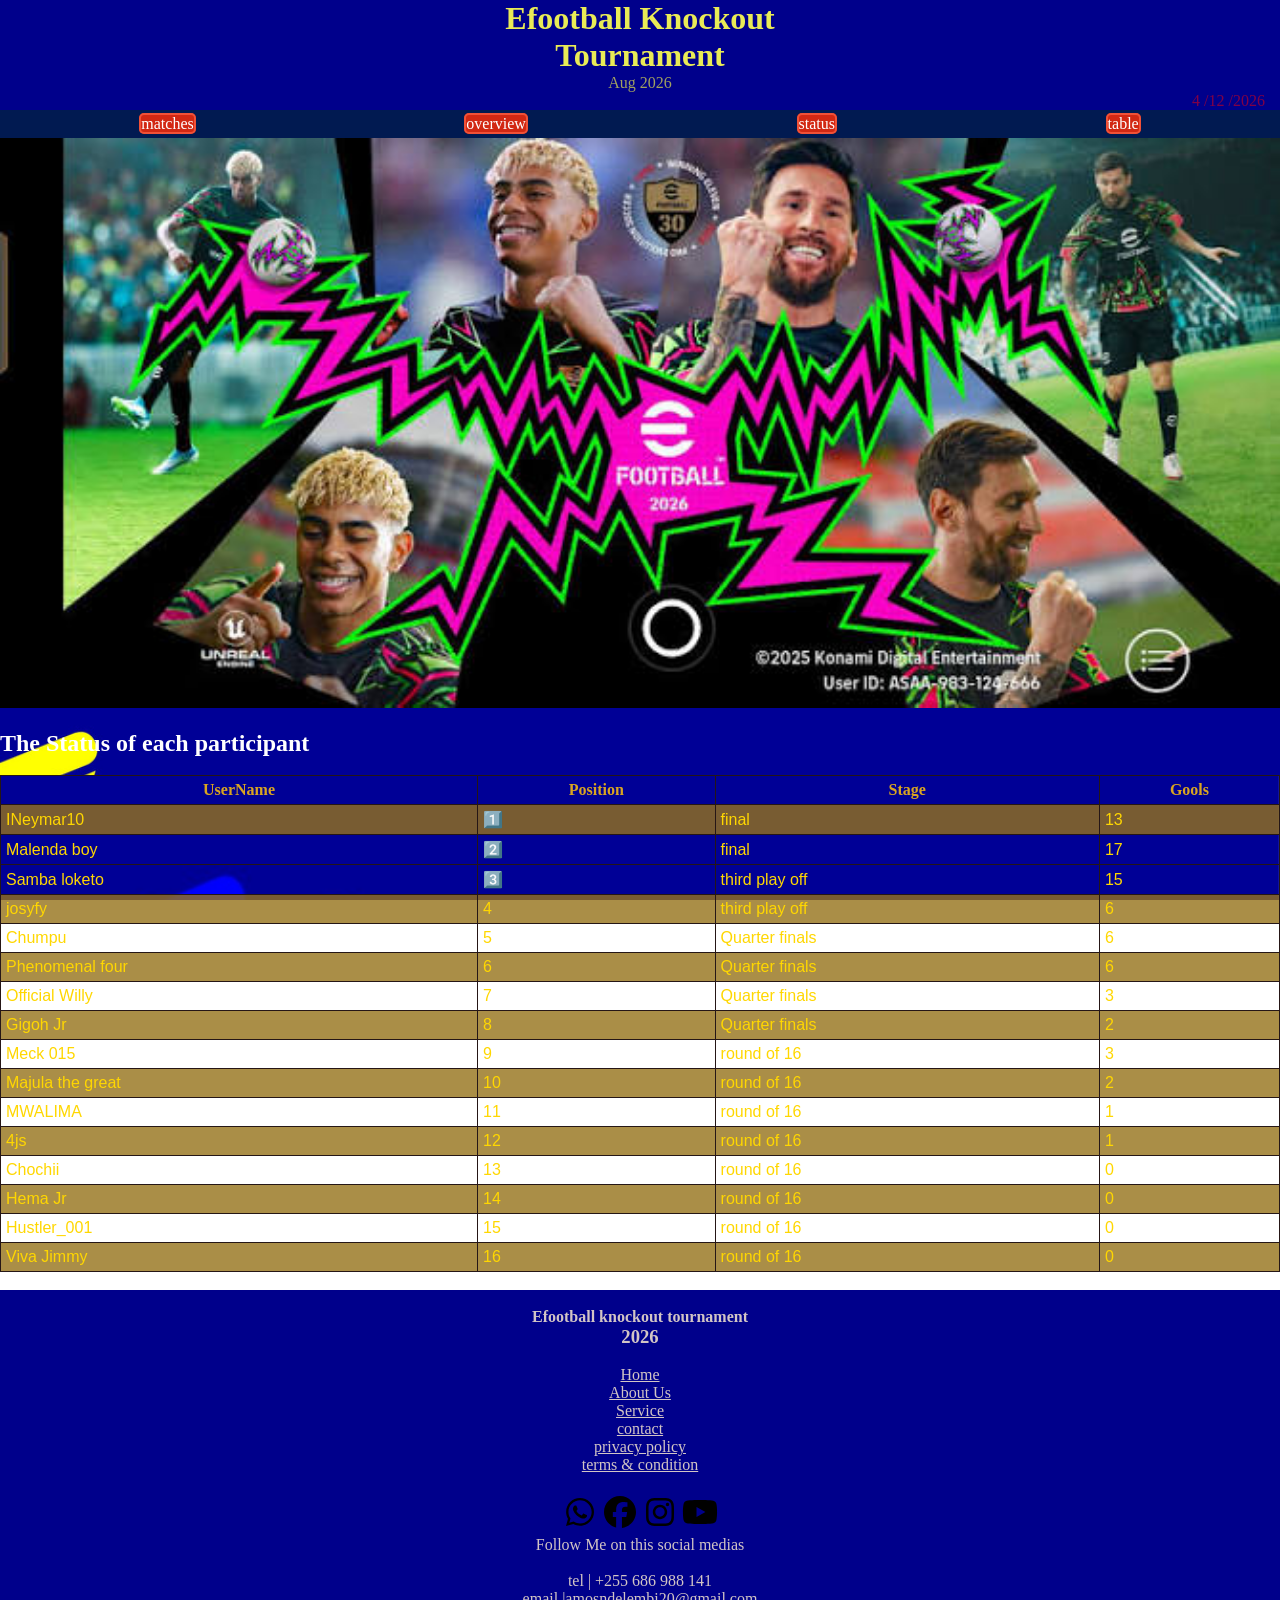
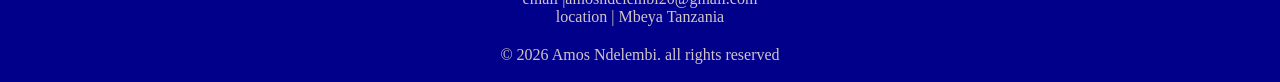
<file: status.html>
<!DOCTYPE html>
<html lang="en">
<head>
    <meta charset="UTF-8">
    <meta name="viewport" content="width=device-width, initial-scale=1.0">
    <title>Efootball knockout tournament</title>
    <link rel="stylesheet" href="style.css">
    <link rel="icon" type="image/x-icon" href="channels4_profile.jpg">
    <style>
        table,th,td{
            border: solid 1px rgb(37, 22, 22);
            border-collapse: collapse;
        }
        table{
            width: 100%;
            color:rgb(218, 165, 32);
            background-image: url(efootball_bg_cl2.jpg);
            background-attachment: fixed;
            background-size:cover;
        }
        th{
            padding: 5px;
        }
        td{
            color: gold;
            font-family: Arial, Helvetica, sans-serif;
            text-align: left;
            padding: 5px;

        }
        tr:nth-child(even) {
              background-color: rgba(150, 115, 27, 0.803);
        }

    </style>
</head>
<body>
    <header>
        <div class="head">
            <h1 style="color: #E9EB56; text-align: center;">Efootball Knockout <br>Tournament </h1>
            <p style="color: #A1A160; text-align: center;">Aug 2026</p>
            <!-- <p id="date">date of today</p> -->
            <P id="demo"></P>
            <script>

                let date = new Date();

                let day = date.getDate();
                let month = date.getMonth() + 1;
                let year = date.getFullYear();

                document.getElementById('demo').innerHTML = day + " /" + month + " /" + year;
            </script>
        </div>
        <div class="link1">
            <div><a href="matches.html" class="link">matches</a></div>
            <div><a href="index.html" class="link">overview</a></div>
            <div><a href="status.html" class="link">status</a></div>
            <div><a href="table.html" class="link">table</a></div>
        </div>
    </header>


  <!-- maelzooooo -->
    <main>
        <img src="images copy.jpg" alt="image" height="auto" width="100%">
        <br><br>
        <h2 style="color: white;">The Status of each participant</h2><br>
        <table>
            <tr>
                <th>UserName</th>
                <th>Position</th>
                <th>Stage</th>
                <th>Gools</th>
            </tr>
                <td>INeymar10</td>
                <td>1️⃣</td>
                <td>final</td>
                <td>13</td>
            </tr>
            <tr>
                <td>Malenda boy</td>
                <td>2️⃣</td>
                <td>final</td>
                <td>17</td>
            </tr>
            <tr>
            <tr>
                <td>Samba loketo</td>
                <td>3️⃣</td>
                <td>third play off</td>
                <td>15</td>
            </tr>
            <tr>
                <td>josyfy</td>
                <td>4</td>
                <td>third play off</td>
                <td>6</td>
            </tr>
            <tr>
                <td>Chumpu</td>
                <td>5</td>
                <td>Quarter finals</td>
                <td>6</td>
            </tr>
            <tr>
                <td>Phenomenal four</td>
                <td>6</td>
                <td>Quarter finals</td>
                <td>6</td>
            </tr>
            <tr>
                <td>Official Willy</td>
                <td>7</td>
                <td>Quarter finals</td>
                <td>3</td>
            </tr>
            <tr>
                <td>Gigoh Jr</td>
                <td>8</td>
                <td>Quarter finals</td>
                <td>2</td>
            </tr>
            <tr>
                <td>Meck 015</td>
                <td>9</td>
                <td>round of 16</td>
                <td>3</td>
            </tr>
            <tr>
                <td>Majula the great</td>
                <td>10</td>
                <td>round of 16</td>
                <td>2</td>
            </tr>
            <tr>
                <td>MWALIMA</td>
                <td>11</td>
                <td>round of 16</td>
                <td>1</td>
            </tr>
            <tr>
                <td>4js</td>
                <td>12</td>
                <td>round of 16</td>
                <td>1</td>
            </tr>
            <tr>
                <td>Chochii</td>
                <td>13</td>
                <td>round of 16</td>
                <td>0</td>
            </tr>
            <tr>
                <td>Hema Jr</td>
                <td>14</td>
                <td>round of 16</td>
                <td>0</td>
            </tr>
            <tr>
                <td>Hustler_001</td>
                <td>15</td>
                <td>round of 16</td>
                <td>0</td>
            </tr>
            <tr>
                <td>Viva Jimmy</td>
                <td>16</td>
                <td>round of 16</td>
                <td>0</td>
            </tr>
        </table>
        <br>
            <!-- <hr style="border: solid 2px gold;"><br> -->
    </main>

    <!-- mwishooooo -->

    <footer>
    <!-- copyright -->
        <br>
        <p style="text-align: center; color: rgb(210, 197, 197); "><b>Efootball knockout tournament</b></p>
        <h3 style="text-align: center; color: rgb(210, 197, 197); ">2026</h3>
         <br>
        
        <!-- link    -->
        <div class="linkmuhimu">
            <a href="" class="muhimu">Home</a>
            <a href="" class="muhimu">About Us</a>
            <a href="" class="muhimu">Service</a>
            <a href="" class="muhimu">contact</a>
            <a href="" class="muhimu">privacy policy</a>
            <a href="" class="muhimu">terms & condition</a>
        </div> <br>
        <div class="social">
            <a href="https://wa.me/255686988141" id="whatsapp" target="_blank"><img src="whatsapp-brands-solid-full.svg" alt="whatsap" height="40px" width="40px"></a>
            <a href="https://WWW.facebook.com/ndelembiamos" id="face" target="_blank"><img src="facebook-brands-solid-full.svg" alt="facebook" height="40px" width="40px"></a>
            <a href="https://www.instagram.com/AmosNdelembi" id="insta" target="_blank"><img src="instagram-brands-solid-full.svg" alt="instagram" height="40px" width="40px"></a>
            <a href="https://WWW.youtube.com/@AmosNdelembi" id="you" target="_blank"><img src="youtube-brands-solid-full.svg" alt="youtube" height="40px" width="40px"></a>
        </div>
        <p style="text-align: center; color: rgb(210, 197, 197);">Follow Me on this social medias</p> <br>
        <p  style="text-align: center; color: rgb(210, 197, 197);">tel | +255 686 988 141</p>
        <p  style="text-align: center; color: rgb(210, 197, 197);">email |amosndelembi20@gmail.com</p>
        <p  style="text-align: center; color: rgb(210, 197, 197);">location | Mbeya Tanzania</p>
        
        <p id="last" style="color: rgb(210, 197, 197);">&copy; 2026 Amos Ndelembi. all rights reserved </p> <br>
    </footer>

</body>
</html>
</file>
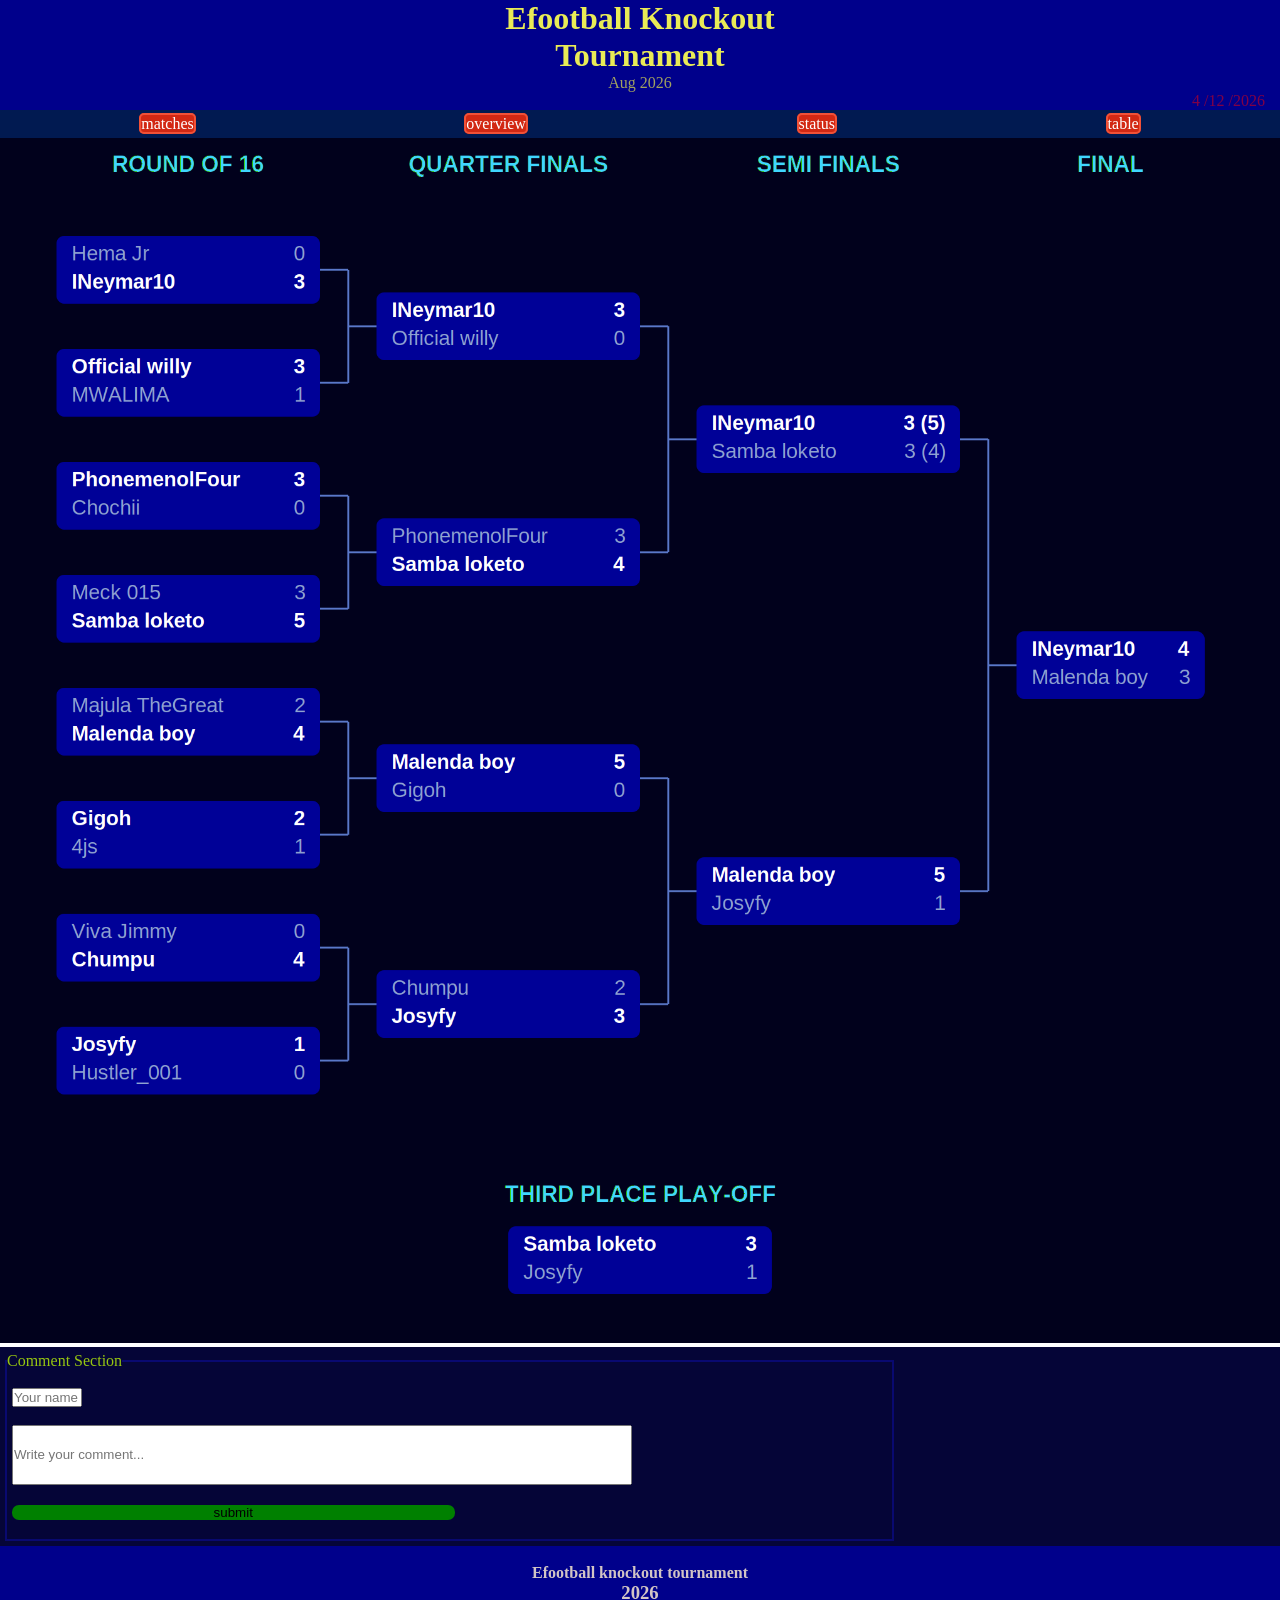
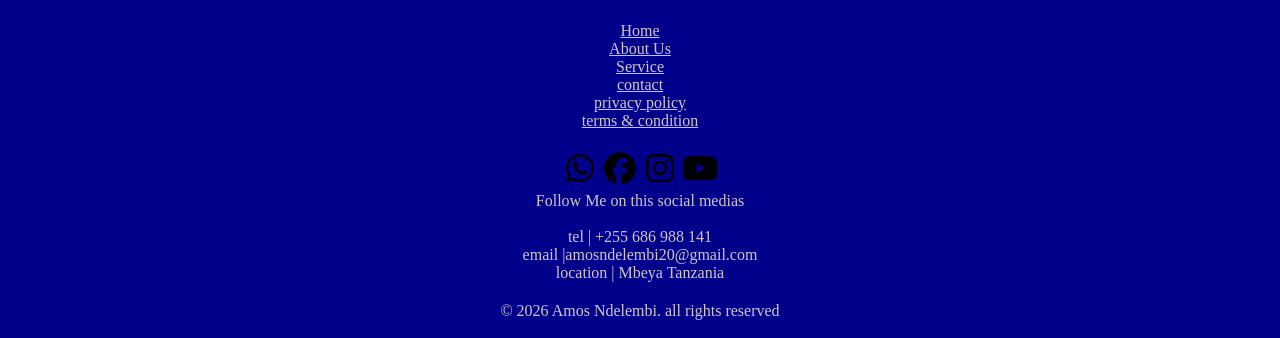
<file: table.html>
<!DOCTYPE html>
<html lang="en">
<head>
    <meta charset="UTF-8">
    <meta name="viewport" content="width=device-width, initial-scale=1.0">
    <title>Efootball knockout tournament</title>
    <link rel="stylesheet" href="style.css">
    <link rel="icon" type="image/x-icon" href="channels4_profile.jpg">
</head>
<body>
    <header>
        <div class="head">
            <h1 style="color: #E9EB56; text-align: center;">Efootball Knockout <br>Tournament </h1>
            <p style="color: #A1A160; text-align: center;">Aug 2026</p>
            <!-- <p id="date">date of today</p> -->
            <P id="demo"></P>
            <script>

                let date = new Date();

                let day = date.getDate();
                let month = date.getMonth() + 1;
                let year = date.getFullYear();

                document.getElementById('demo').innerHTML = day + " /" + month + " /" + year;
            </script>
        </div>
        <div class="link1">
            <div><a href="matches.html" class="link">matches</a></div>
            <div><a href="index.html" class="link">overview</a></div>
            <div><a href="status.html" class="link">status</a></div>
            <div><a href="table.html" class="link">table</a></div>
        </div>
    </header> 


      <!-- maelzooooo -->
    <main>
        <img src="efootball_bracket_transparent.png" alt="photo" height="auto" width="100%" style="background-color: rgb(1, 1, 28)">
        <!-- comment -->

        <div class="comment" style="padding: 5px; background-color: rgb(5, 5, 55);">
            <form action="mailto:amosndelembi20@mail.com" method="post" style="display: flex; flex-direction: column;">
                <fieldset style="width: 70%; border: solid 2px rgba(11, 11, 126, 0.808);">
                    <legend style="color: rgba(167, 219, 12, 0.898);">Comment Section</legend><br>
                    <input type="text" id="name" name="name" placeholder="Your name" style="width: 70px; margin-left: 5px;"> <br> <br>
                    <input type="textarea" id="commen" name="commen" placeholder="Write your comment..." style="width: 70%; height: 60px; margin-left: 5px"> <br> <br>
                    <input type="submit" value="submit" style="background-color: green; width:50%; margin-left: 5px; border: none; border-radius: 7px;"><br><br>
                </fieldset>
            </form>
       </div>
    </main>

    <!-- mwishooooo -->

    <footer>
    <!-- copyright -->
        <br>
        <p style="text-align: center; color: rgb(210, 197, 197); "><b>Efootball knockout tournament</b></p>
        <h3 style="text-align: center; color: rgb(210, 197, 197); ">2026</h3> <br>
        
        <!-- link    -->
        <div class="linkmuhimu">
            <a href="" class="muhimu">Home</a>
            <a href="" class="muhimu">About Us</a>
            <a href="" class="muhimu">Service</a>
            <a href="" class="muhimu">contact</a>
            <a href="" class="muhimu">privacy policy</a>
            <a href="" class="muhimu">terms & condition</a>
        </div> <br>
        <div class="social">
            <a href="https://wa.me/255686988141" id="whatsapp" target="_blank"><img src="whatsapp-brands-solid-full.svg" alt="whatsap" height="40px" width="40px"></a>
            <a href="https://WWW.facebook.com/ndelembiamos" id="face" target="_blank"><img src="facebook-brands-solid-full.svg" alt="facebook" height="40px" width="40px"></a>
            <a href="https://www.instagram.com/AmosNdelembi" id="insta" target="_blank"><img src="instagram-brands-solid-full.svg" alt="instagram" height="40px" width="40px"></a>
            <a href="https://WWW.youtube.com/@AmosNdelembi" id="you" target="_blank"><img src="youtube-brands-solid-full.svg" alt="youtube" height="40px" width="40px"></a>
        </div>
        <p style="text-align: center; color: rgb(210, 197, 197);">Follow Me on this social medias</p> <br>
        <p  style="text-align: center; color: rgb(210, 197, 197);">tel | +255 686 988 141</p>
        <p  style="text-align: center; color: rgb(210, 197, 197);">email |amosndelembi20@gmail.com</p>
        <p  style="text-align: center; color: rgb(210, 197, 197);">location | Mbeya Tanzania</p>
        
        <p id="last" style="color: rgb(210, 197, 197);">&copy; 2026 Amos Ndelembi. all rights reserved </p> <br>
    </footer>
</body>
</html>
</file>
<file: style.css>
*{
    padding: 0;
    margin: 0;
    box-sizing: border-box;
}
header{
    /* position:fixed;
    width: 100%;
    z-index: 1000; */
    position: sticky;
    top: 0;
    z-index: 1000;
    
}
/* .amo{
   padding-top: 28% ;
   background-color: #011a51; 
} */
.head{
    background-color: darkblue;
}
/* #date{
    display: flex;
    justify-content: flex-end;
    color: tomato;
} */
#demo{
    display: flex;
    justify-content: flex-end;
    color: rgba(255, 0, 0, 0.498);
    padding-right: 15px;
    
}
.link1{
    background-color: #011a51;
    display: flex;
    justify-content: space-around;
    flex-direction: row;
    height: auto;
    padding: 5px;
}
.link{
    text-decoration: none;
    color: white;
    border: 2px solid rgba(255, 99, 71, 0.699);
    border-radius:5px;
    background-color: rgba(251, 44, 8, 0.841);
}
main{
    background-image: url(dataset-card.jpg);
    background-attachment: fixed;
    background-size:cover;
}
.box2{
    display:flex;
    justify-content: space-around;
    background-image: url(efootball_bg_cl2.jpg);
    background-attachment: fixed;
    background-size:cover;
}
.link:active{
    color: black;
    background-color: tomato;
    border: none;
}
.link:hover{
    color: black;
    background-color: tomato;
    border: none;
}
/* .caption{
    border: solid 1px none;
    background-color: tomato;
    transition: 4px;
    position: relative;
    opacity: 0;
    
} */
#text{
    /* position: absolute; */
    opacity: 0;
    transform: translateY(100px);
    animation: appear 3s ease-out forwards;

}
@keyframes appear{
    from{
        opacity: 0;
        transform: translateY(100px);
    }
    to{
        opacity: 1;
        transform: translateY(0px);
    }
}

.kadogo{
    display: flex;
    justify-content: center;
    align-items: center;
    width: 80%;
    height: 60px;
    background: linear-gradient(to right, #03fb5e, #14e560, white);
    /* transform: translate(50px); */
    opacity: 1;
    animation: display 5s ease;
}
@keyframes display{
    from{
        opacity: 0;
        transform: translateY(1px);
    }
    to{
        opacity: 1;
        transform: translateY(0px);
    }
}

#whatsappgroup{
    width: 50%;
    background-color: white;
    color: black;
    border-radius: 5px;
    padding: 5px;
    text-decoration: none;
}
#whatsappgroup:hover{
    background-color: #25D366;
    color: white;
}    
#whatsappgroup:active{
    background-color: #25D366;
    color: white;
}
footer{
    background-color: darkblue;
    
}
#last{
    color: black;
    padding-top: 20px;
    text-align: center;
}
.linkmuhimu{
    display: flex;
    flex-direction: column;
    justify-content: center;
    align-items: center;
}
.muhimu{
    color: rgb(210, 197, 197);
}
.muhimu:hover{
    color: gold;
}

.muhimu:active{
    color: gold;
}
.social{
    display: flex;
    justify-content: center;
}
#whatsapp{
    border-radius: 30%;
}
#whatsapp:hover{
    background-color: #25D366;
}
#whatsapp:active{
    background-color: #25D366;
}
#face{
    border-radius: 10px;
}
#face:hover{
    background-color: rgba(12, 12, 207, 0.686);
}
#face:active{
    background-color: rgba(12, 12, 207, 0.686);
}
#insta{
    border-radius: 20%;
}
#insta:hover{
    background-color:  #d32562;
}
#insta:active{
    background-color: #d32562;
}
#you{
    border-radius: 30%;
}
#you:hover{
    background-color:  red;
}
#you:active{
    background-color: red;
}
.case{
    background-image: url(efootball_bg_cl2.jpg);
    background-attachment: fixed;
    background-size:cover;  
}
.case1{
     /* background-image: url(efootball_bg_cl2.jpg);
    background-attachment: fixed;
    background-size:cover;  */
    background-color: #000197;
}
</file>
